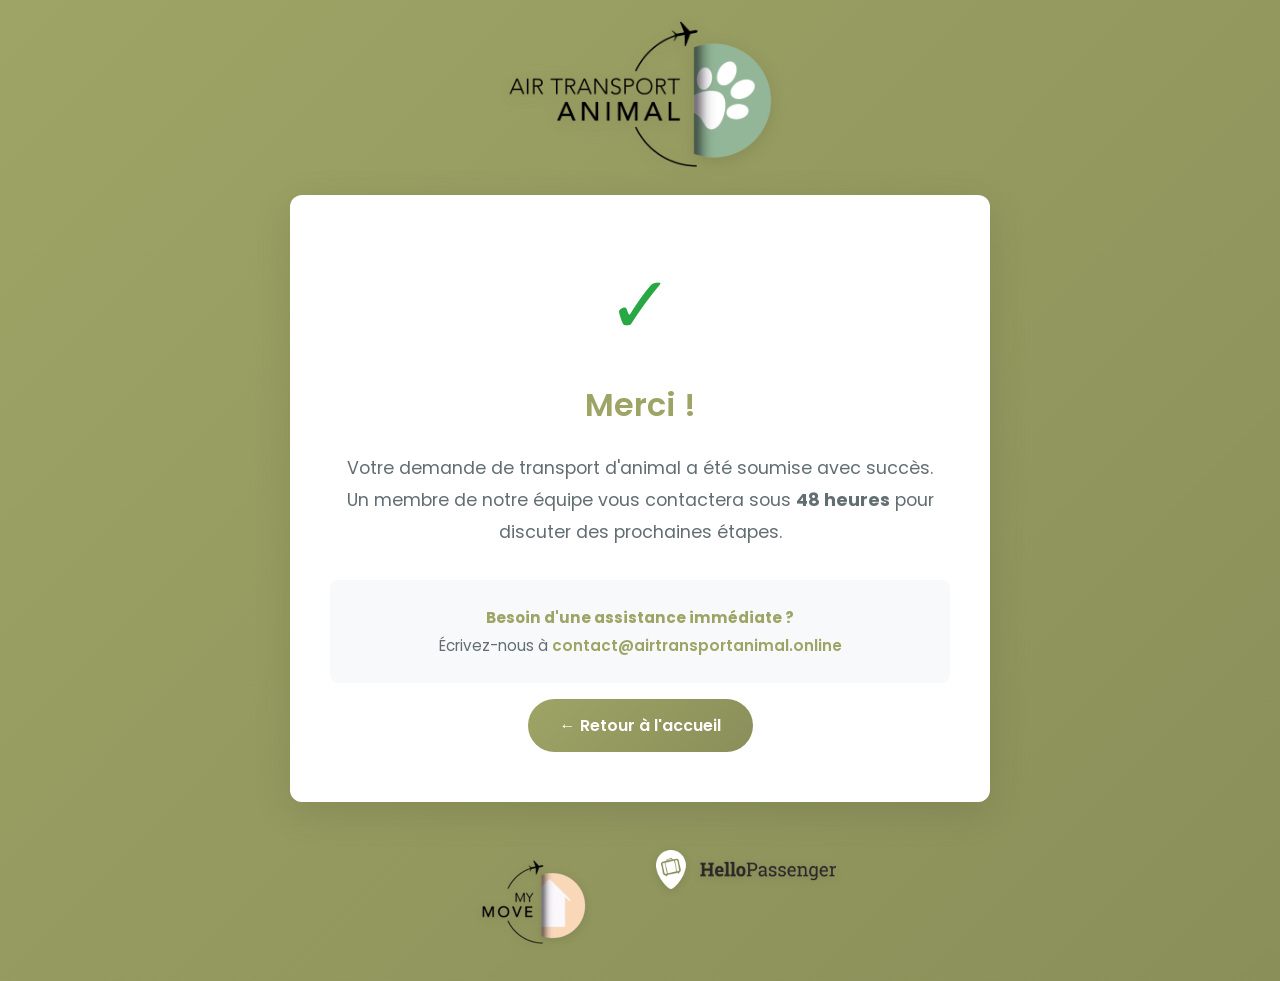
<file: remerciement.html>
<!DOCTYPE html>
<html lang="fr">
<head>
    <meta charset="UTF-8">
    <meta name="viewport" content="width=device-width, initial-scale=1.0">
    <title>Merci - ATA</title>
    <link rel="preconnect" href="https://fonts.googleapis.com">
    <link rel="preconnect" href="https://fonts.gstatic.com" crossorigin>
    <link href="https://fonts.googleapis.com/css2?family=Poppins:wght@300;400;500;600;700&display=swap" rel="stylesheet">
    <style>
        :root {
            --primary-color: #9EA465;
            --primary-dark: #8a8f5a;
            --text-color: #2d3436;
            --text-light: #636e72;
        }
        * { box-sizing: border-box; margin: 0; padding: 0; }
        body {
            font-family: 'Poppins', sans-serif;
            background: linear-gradient(135deg, #9EA465 0%, #8a8f5a 100%);
            color: var(--text-color);
            display: flex;
            justify-content: center;
            align-items: center;
            min-height: 100vh;
            padding: 20px;
        }
        .main-container {
            display: flex;
            flex-direction: column;
            align-items: center;
            width: 100%;
            max-width: 700px;
        }
        .logo {
            margin-bottom: 20px;
            text-align: center;
        }
        .logo img {
            max-width: 280px;
            height: auto;
            filter: drop-shadow(0 4px 8px rgba(0,0,0,0.1));
        }
        .form-container {
            background: #ffffff;
            padding: 50px 40px;
            border-radius: 12px;
            box-shadow: 0 10px 40px rgba(0,0,0,0.1);
            width: 100%;
            text-align: center;
        }
        h2 {
            color: var(--primary-color);
            font-size: 2rem;
            margin-bottom: 1.5rem;
            font-weight: 600;
        }
        .success-icon {
            font-size: 5rem;
            color: #28a745;
            margin-bottom: 1rem;
            animation: checkmark 0.5s ease;
        }
        @keyframes checkmark {
            0% { transform: scale(0); opacity: 0; }
            50% { transform: scale(1.2); }
            100% { transform: scale(1); opacity: 1; }
        }
        p {
            color: var(--text-light);
            font-size: 1.1rem;
            line-height: 1.8;
            margin-bottom: 2rem;
        }
        .contact-info {
            background: #f8f9fa;
            padding: 1.5rem;
            border-radius: 8px;
            margin-top: 1.5rem;
        }
        .contact-info strong {
            color: var(--primary-color);
        }
        .contact-info a {
            color: var(--primary-color);
            text-decoration: none;
            font-weight: 600;
        }
        .contact-info a:hover {
            text-decoration: underline;
        }
        .logos-container {
            display: grid;
            grid-template-columns: 1fr 1fr;
            gap: 2rem;
            margin-top: 3rem;
            text-align: center;
        }
        .logos-container a {
            display: block;
            transition: transform 0.3s ease;
        }
        .logos-container a:hover {
            transform: translateY(-5px);
        }
        .logos-container img {
            max-width: 180px;
            height: auto;
            filter: drop-shadow(0 2px 4px rgba(0,0,0,0.1));
        }
        .btn-home {
            display: inline-block;
            background: linear-gradient(135deg, var(--primary-color) 0%, var(--primary-dark) 100%);
            color: white;
            padding: 14px 32px;
            border-radius: 50px;
            text-decoration: none;
            font-weight: 600;
            font-size: 1rem;
            transition: all 0.3s ease;
            margin-top: 1rem;
        }
        .btn-home:hover {
            transform: translateY(-2px);
            box-shadow: 0 4px 12px rgba(0,0,0,0.15);
        }
        @media (max-width: 600px) {
            .form-container { padding: 40px 25px; }
            h2 { font-size: 1.5rem; }
            .logos-container { grid-template-columns: 1fr; gap: 1.5rem; }
        }
    </style>
</head>
<body>
    <div class="main-container">
        <div class="logo">
            <a href="index.html">
                <img src="ATA-logo.png" alt="Logo Air Transport Animal">
            </a>
        </div>
        
        <div class="form-container">
            <div class="success-icon">✓</div>
            <h2>Merci !</h2>
            <p>
                Votre demande de transport d'animal a été soumise avec succès.<br>
                Un membre de notre équipe vous contactera sous <strong>48 heures</strong> pour discuter des prochaines étapes.
            </p>
            
            <div class="contact-info">
                <p style="margin: 0; font-size: 0.95rem;">
                    <strong>Besoin d'une assistance immédiate ?</strong><br>
                    Écrivez-nous à <a href="mailto:contact@airtransportanimal.online">contact@airtransportanimal.online</a>
                </p>
            </div>
            
            <a href="index.html" class="btn-home">← Retour à l'accueil</a>
        </div>
        
        <div class="logos-container">
            <div class="logo-mymove">
                <a href="https://mymove.bagagesdumonde.com/" target="_blank" rel="noopener">
                    <img src="my-move.png" alt="Logo My Move">
                </a>
            </div>
            <div class="logo-HP">
                <a href="https://www.hellopassenger.com/" target="_blank" rel="noopener">
                    <img src="hello-passenger.png" alt="Logo Hello Passenger">
                </a>
            </div>
        </div>
    </div>
</body>
</html>
</file>
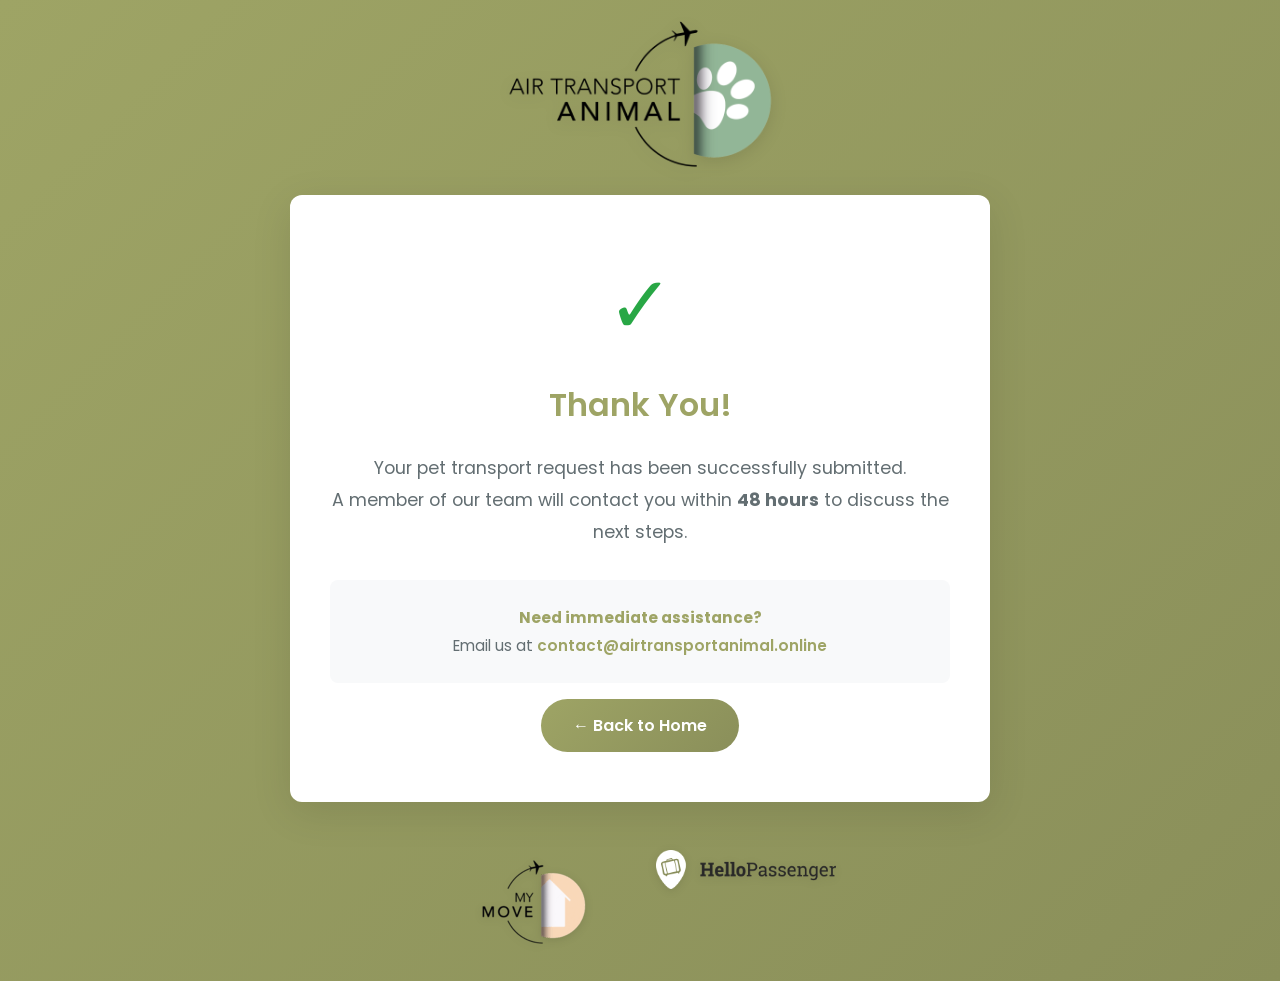
<file: thank-you.html>
<!DOCTYPE html>
<html lang="en">
<head>
    <meta charset="UTF-8">
    <meta name="viewport" content="width=device-width, initial-scale=1.0">
    <title>Thank You - ATA</title>
    <link rel="preconnect" href="https://fonts.googleapis.com">
    <link rel="preconnect" href="https://fonts.gstatic.com" crossorigin>
    <link href="https://fonts.googleapis.com/css2?family=Poppins:wght@300;400;500;600;700&display=swap" rel="stylesheet">
    <style>
        :root {
            --primary-color: #9EA465;
            --primary-dark: #8a8f5a;
            --text-color: #2d3436;
            --text-light: #636e72;
        }
        * { box-sizing: border-box; margin: 0; padding: 0; }
        body {
            font-family: 'Poppins', sans-serif;
            background: linear-gradient(135deg, #9EA465 0%, #8a8f5a 100%);
            color: var(--text-color);
            display: flex;
            justify-content: center;
            align-items: center;
            min-height: 100vh;
            padding: 20px;
        }
        .main-container {
            display: flex;
            flex-direction: column;
            align-items: center;
            width: 100%;
            max-width: 700px;
        }
        .logo {
            margin-bottom: 20px;
            text-align: center;
        }
        .logo img {
            max-width: 280px;
            height: auto;
            filter: drop-shadow(0 4px 8px rgba(0,0,0,0.1));
        }
        .form-container {
            background: #ffffff;
            padding: 50px 40px;
            border-radius: 12px;
            box-shadow: 0 10px 40px rgba(0,0,0,0.1);
            width: 100%;
            text-align: center;
        }
        h2 {
            color: var(--primary-color);
            font-size: 2rem;
            margin-bottom: 1.5rem;
            font-weight: 600;
        }
        .success-icon {
            font-size: 5rem;
            color: #28a745;
            margin-bottom: 1rem;
            animation: checkmark 0.5s ease;
        }
        @keyframes checkmark {
            0% { transform: scale(0); opacity: 0; }
            50% { transform: scale(1.2); }
            100% { transform: scale(1); opacity: 1; }
        }
        p {
            color: var(--text-light);
            font-size: 1.1rem;
            line-height: 1.8;
            margin-bottom: 2rem;
        }
        .contact-info {
            background: #f8f9fa;
            padding: 1.5rem;
            border-radius: 8px;
            margin-top: 1.5rem;
        }
        .contact-info strong {
            color: var(--primary-color);
        }
        .contact-info a {
            color: var(--primary-color);
            text-decoration: none;
            font-weight: 600;
        }
        .contact-info a:hover {
            text-decoration: underline;
        }
        .logos-container {
            display: grid;
            grid-template-columns: 1fr 1fr;
            gap: 2rem;
            margin-top: 3rem;
            text-align: center;
        }
        .logos-container a {
            display: block;
            transition: transform 0.3s ease;
        }
        .logos-container a:hover {
            transform: translateY(-5px);
        }
        .logos-container img {
            max-width: 180px;
            height: auto;
            filter: drop-shadow(0 2px 4px rgba(0,0,0,0.1));
        }
        .btn-home {
            display: inline-block;
            background: linear-gradient(135deg, var(--primary-color) 0%, var(--primary-dark) 100%);
            color: white;
            padding: 14px 32px;
            border-radius: 50px;
            text-decoration: none;
            font-weight: 600;
            font-size: 1rem;
            transition: all 0.3s ease;
            margin-top: 1rem;
        }
        .btn-home:hover {
            transform: translateY(-2px);
            box-shadow: 0 4px 12px rgba(0,0,0,0.15);
        }
        @media (max-width: 600px) {
            .form-container { padding: 40px 25px; }
            h2 { font-size: 1.5rem; }
            .logos-container { grid-template-columns: 1fr; gap: 1.5rem; }
        }
    </style>
</head>
<body>
    <div class="main-container">
        <div class="logo">
            <a href="index.html">
                <img src="ATA-logo.png" alt="Air Transport Animal Logo">
            </a>
        </div>
        
        <div class="form-container">
            <div class="success-icon">✓</div>
            <h2>Thank You!</h2>
            <p>
                Your pet transport request has been successfully submitted.<br>
                A member of our team will contact you within <strong>48 hours</strong> to discuss the next steps.
            </p>
            
            <div class="contact-info">
                <p style="margin: 0; font-size: 0.95rem;">
                    <strong>Need immediate assistance?</strong><br>
                    Email us at <a href="mailto:contact@airtransportanimal.online">contact@airtransportanimal.online</a>
                </p>
            </div>
            
            <a href="index.html" class="btn-home">← Back to Home</a>
        </div>
        
        <div class="logos-container">
            <div class="logo-mymove">
                <a href="https://mymove.bagagesdumonde.com/" target="_blank" rel="noopener">
                    <img src="my-move.png" alt="My Move Logo">
                </a>
            </div>
            <div class="logo-HP">
                <a href="https://www.hellopassenger.com/" target="_blank" rel="noopener">
                    <img src="hello-passenger.png" alt="Hello Passenger Logo">
                </a>
            </div>
        </div>
    </div>
</body>
</html>
</file>
